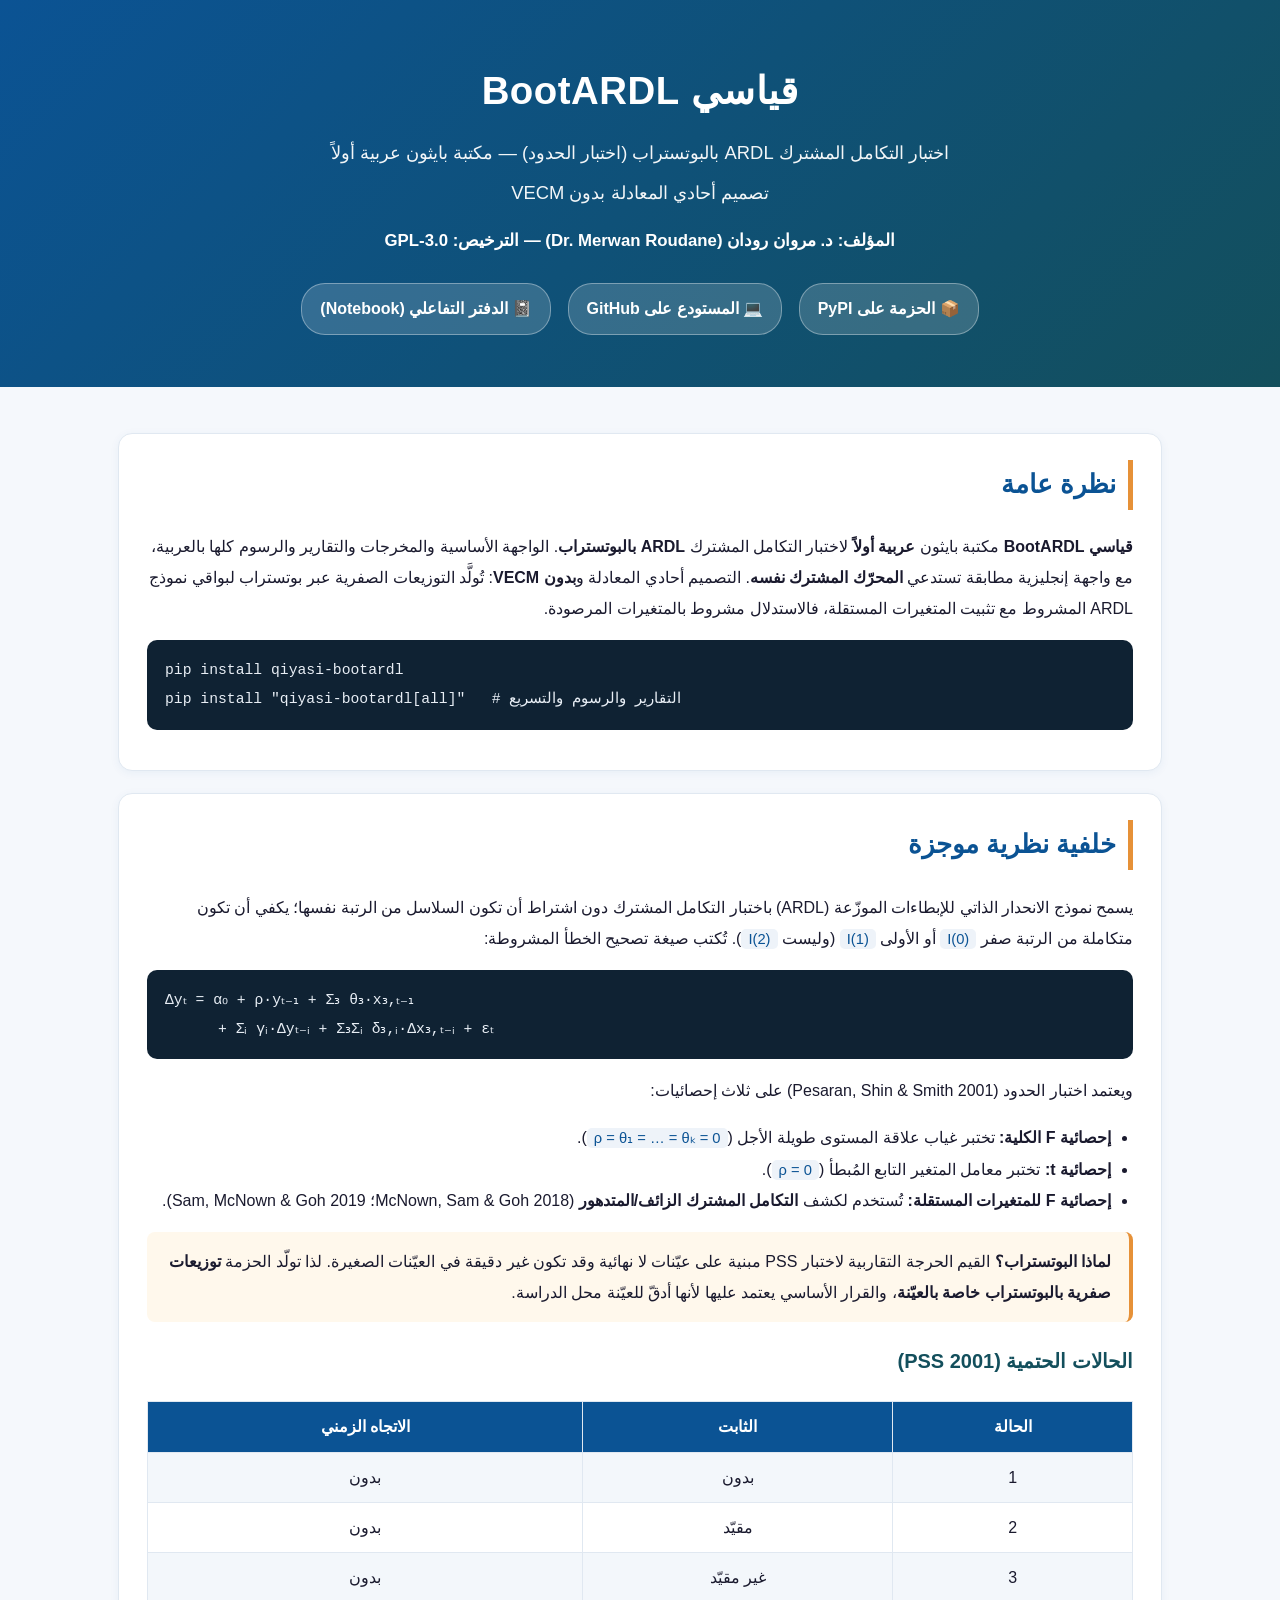
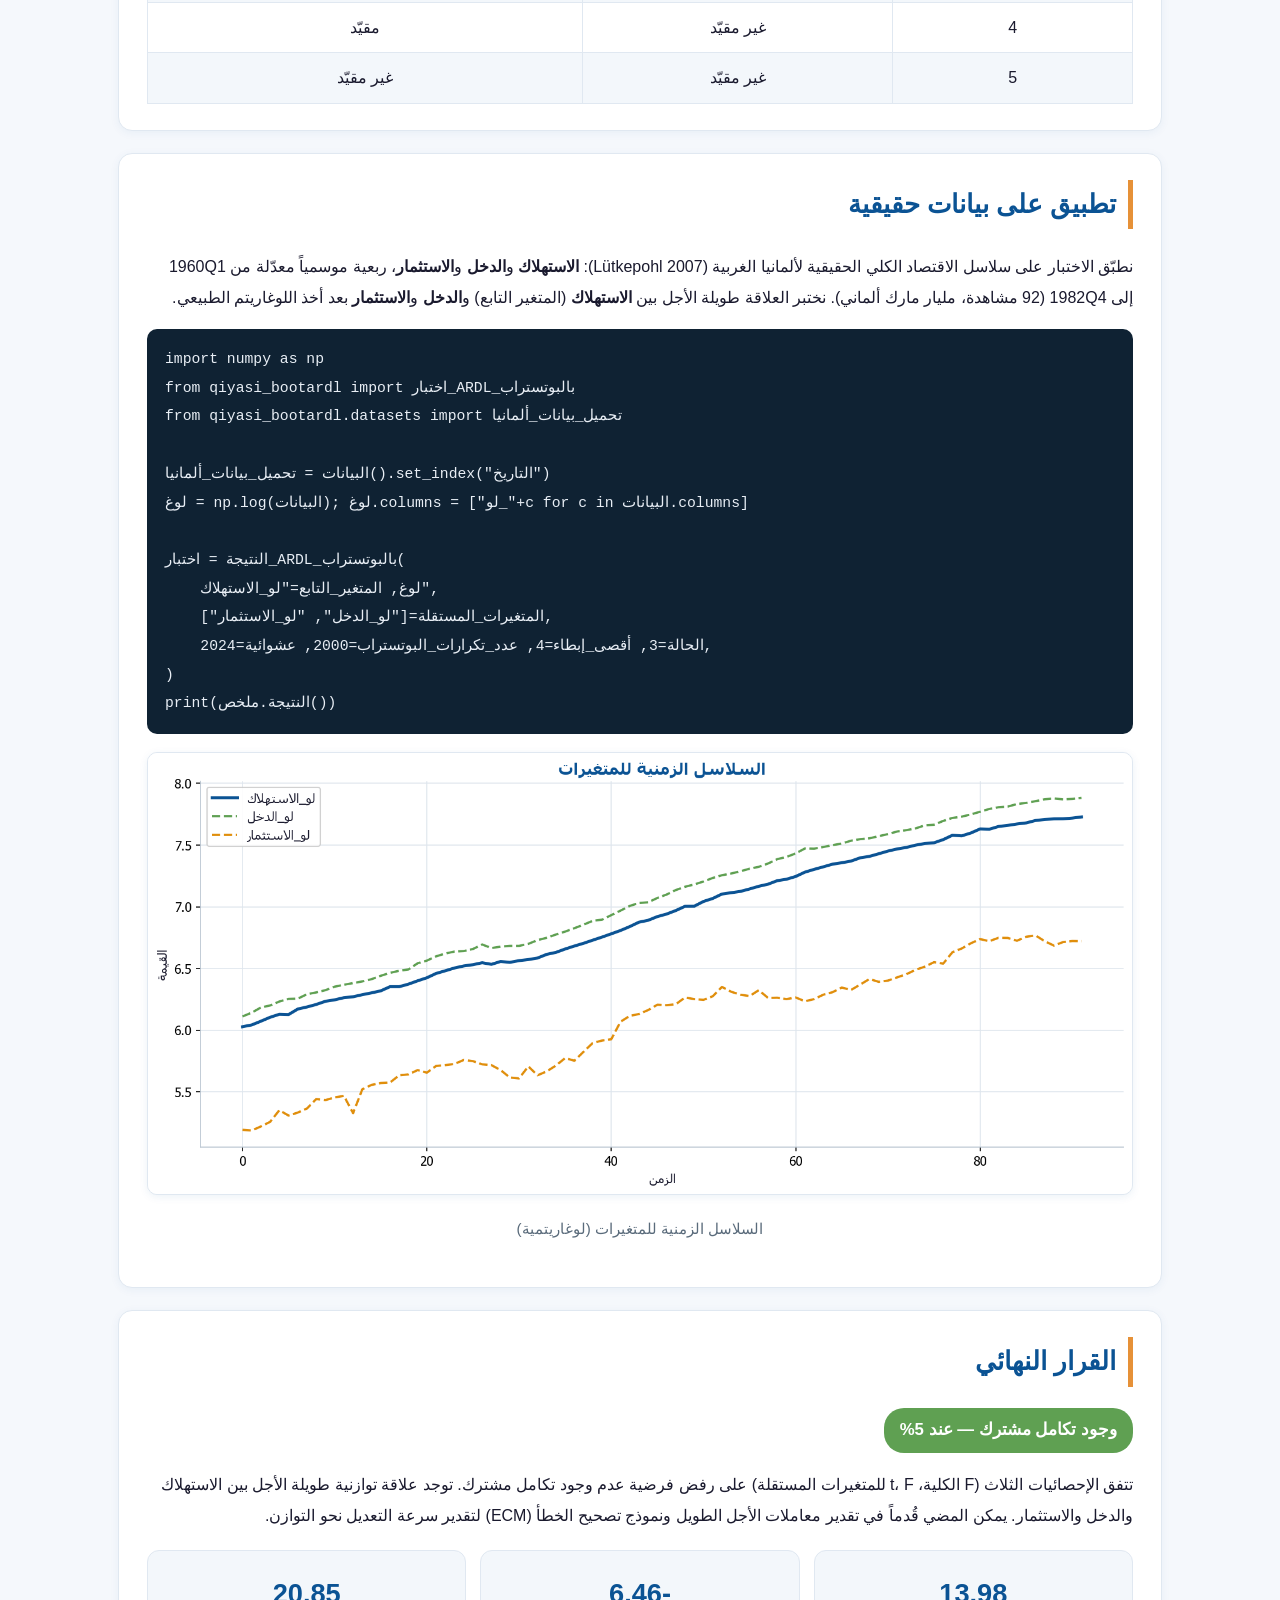
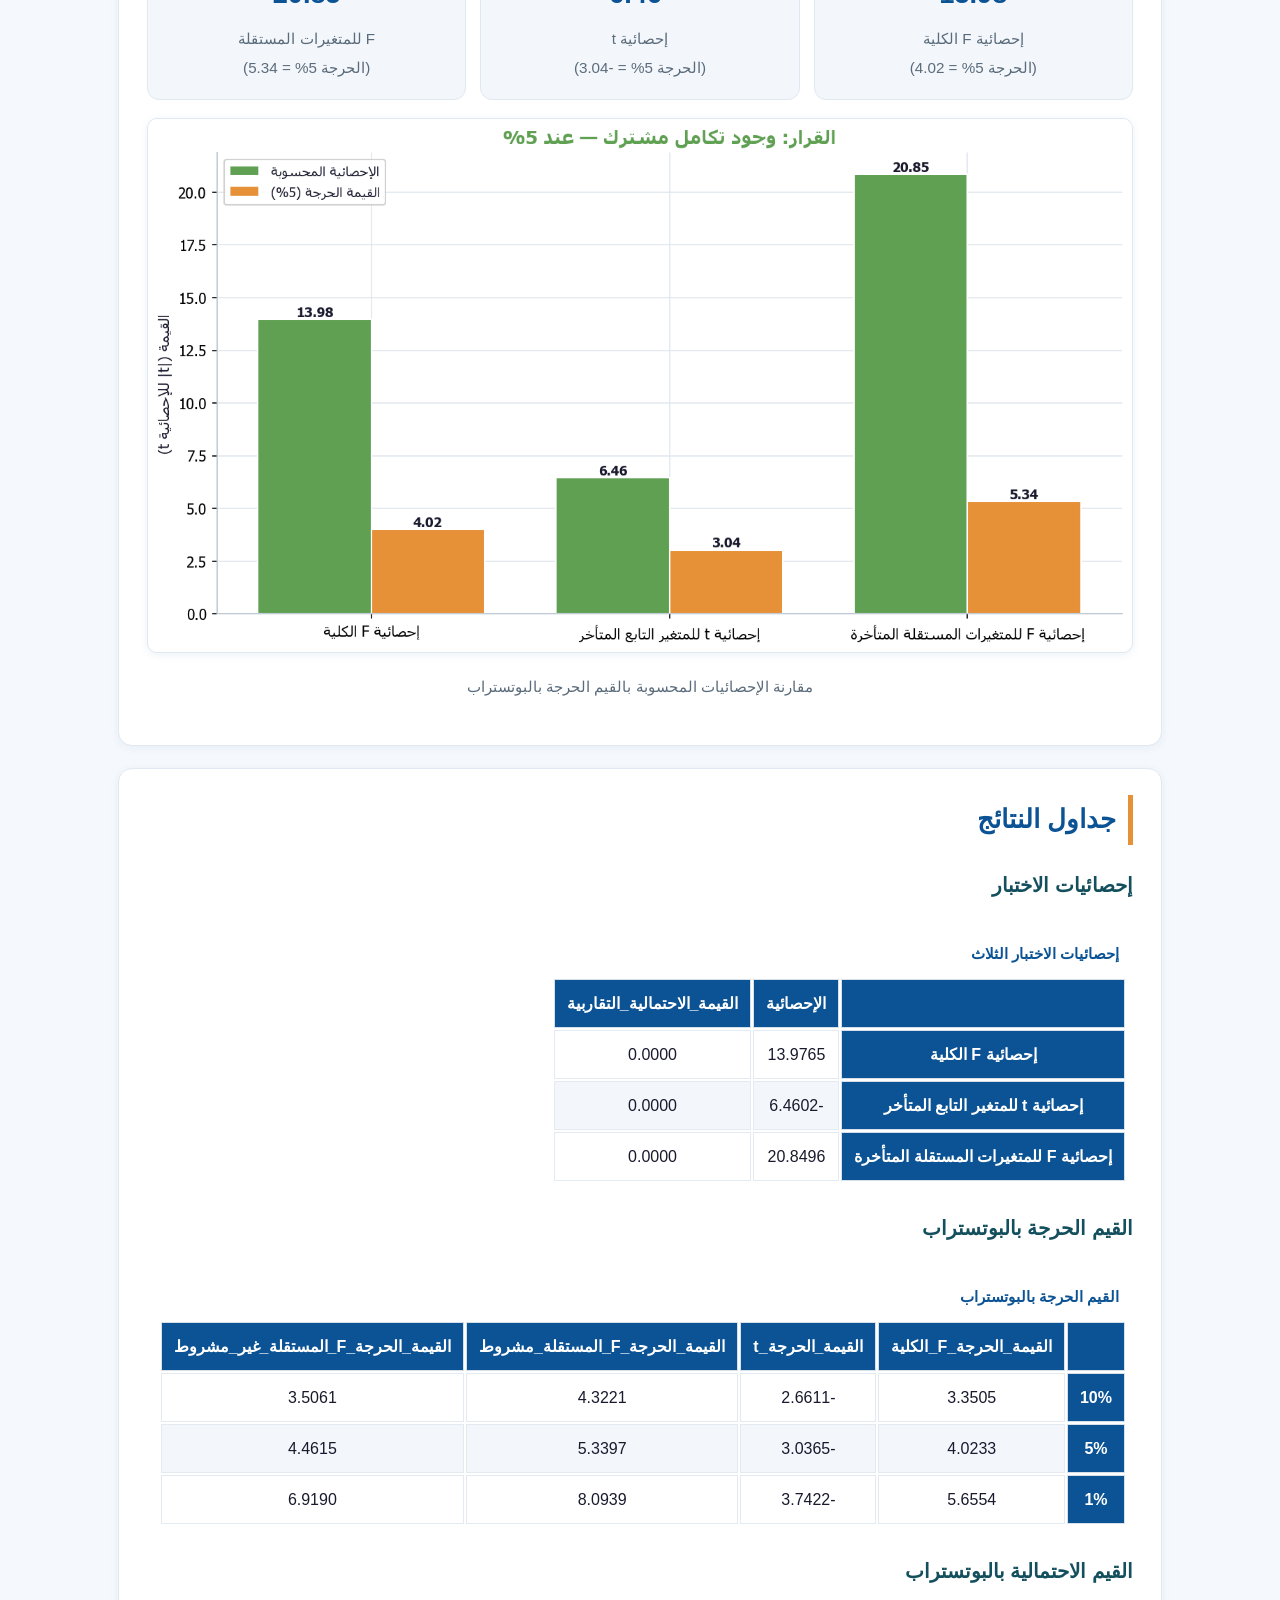
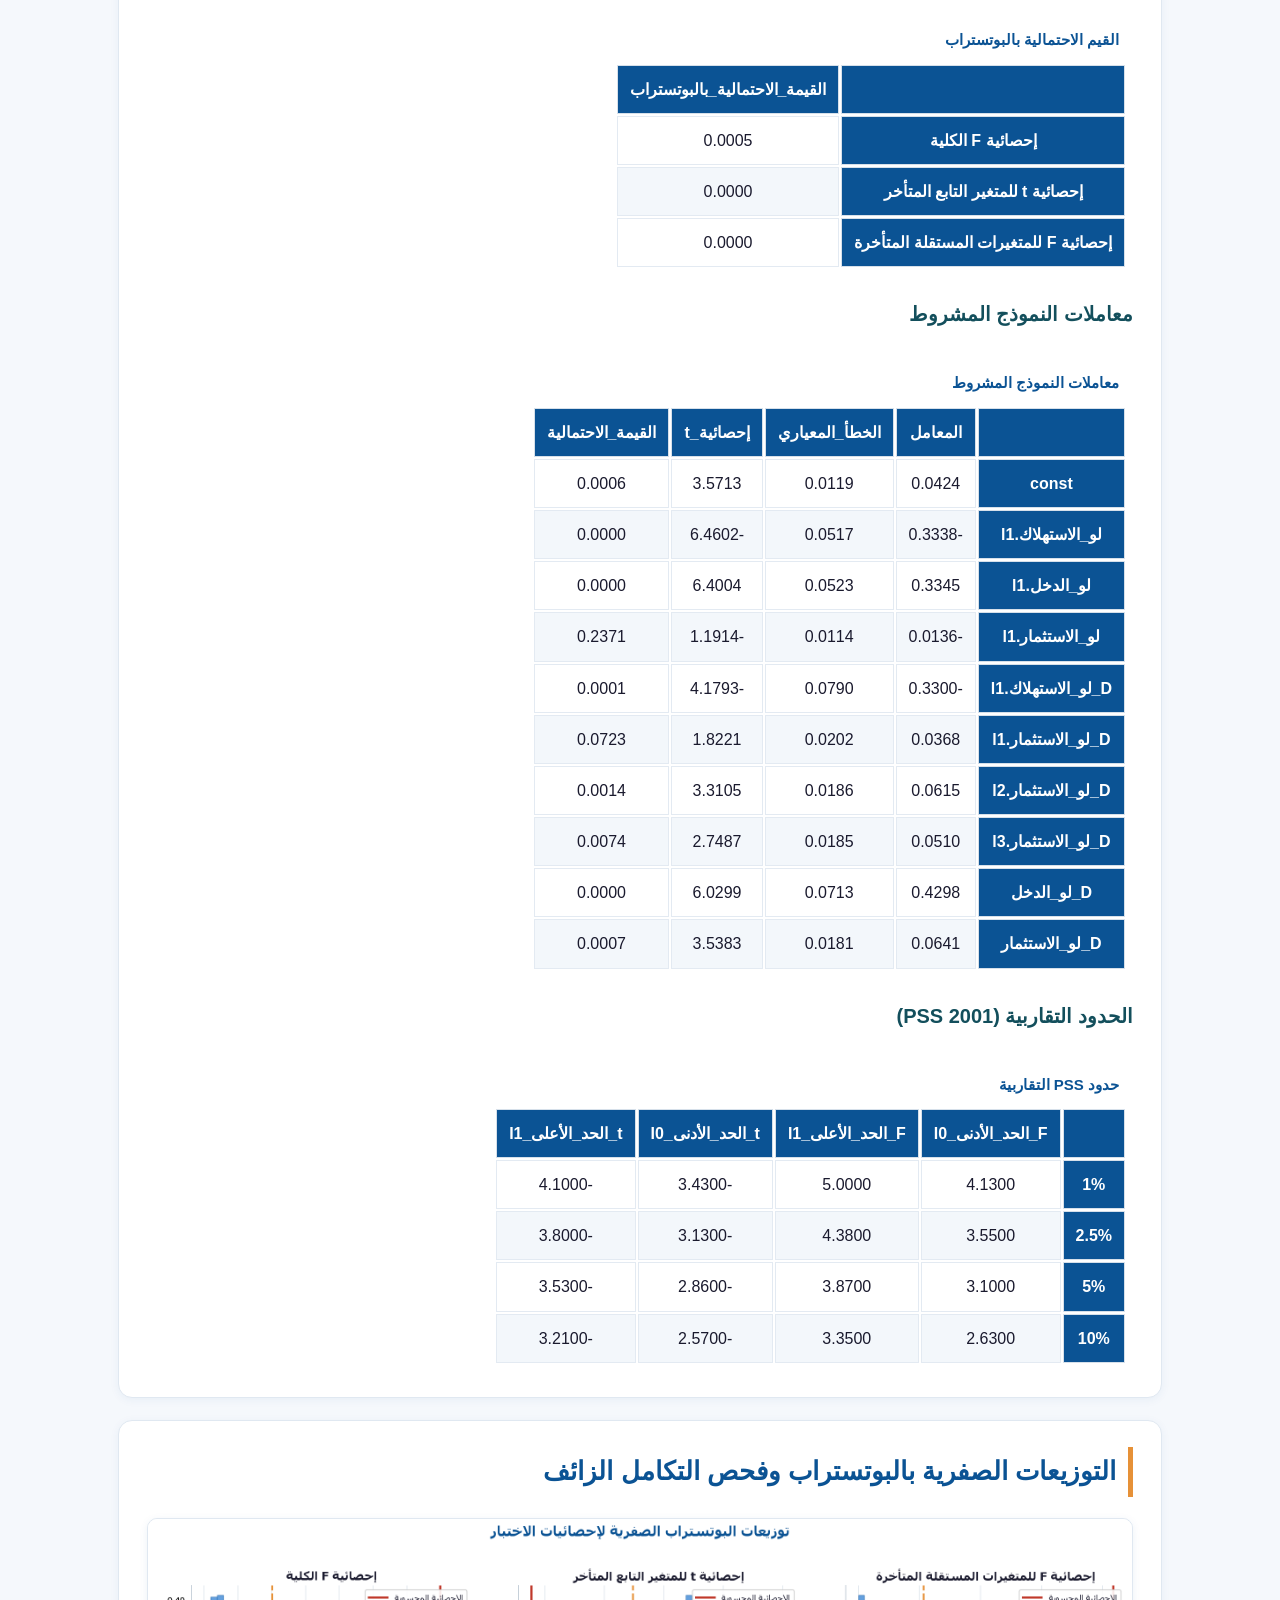
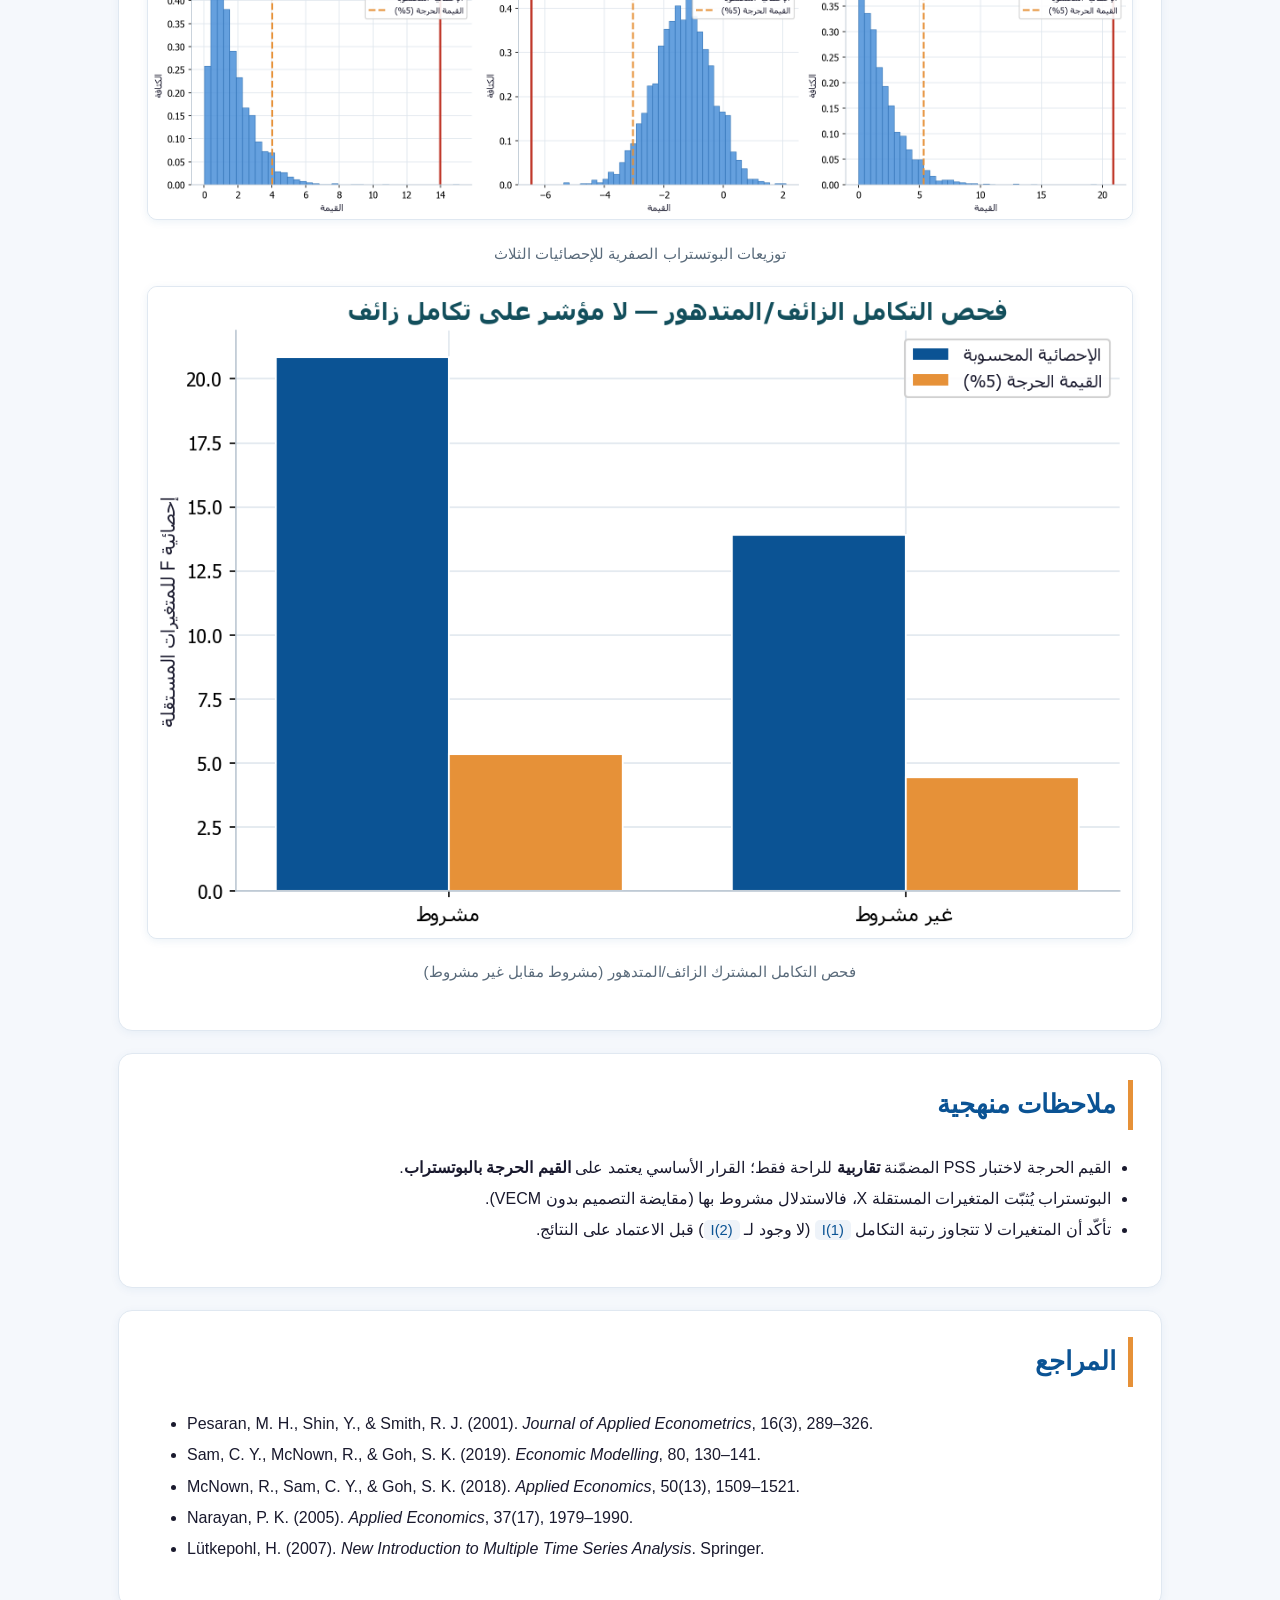
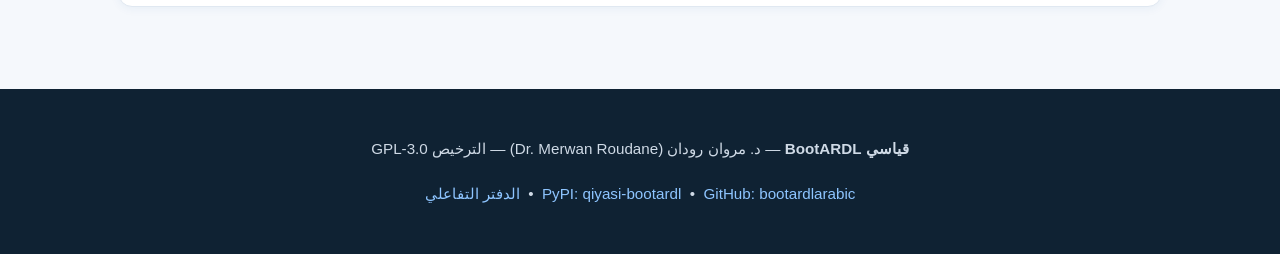
<file: docs/index.html>
<!DOCTYPE html>
<html lang="ar" dir="rtl">
<head>
<meta charset="utf-8">
<meta name="viewport" content="width=device-width, initial-scale=1">
<title>قياسي BootARDL — اختبار ARDL بالبوتستراب بالعربية</title>
<meta name="description" content="مكتبة بايثون عربية أولاً لاختبار التكامل المشترك ARDL بالبوتستراب — د. مروان رودان">
<style>
  :root {
    --primary:#0b5394; --secondary:#134f5c; --accent:#e69138;
    --coint:#5fa052; --bg:#f5f8fc; --card:#ffffff; --text:#1a1a2e;
    --muted:#5a6b7b; --border:#e0e8f1;
  }
  * { box-sizing:border-box; }
  body {
    margin:0; background:var(--bg); color:var(--text);
    font-family:"Segoe UI",Tahoma,Arial,sans-serif; line-height:1.95;
    direction:rtl;
  }
  a { color:var(--primary); text-decoration:none; }
  a:hover { text-decoration:underline; }
  header {
    background:linear-gradient(135deg,#0b5394 0%,#134f5c 100%);
    color:#fff; padding:54px 20px 46px; text-align:center;
  }
  header h1 { margin:0 0 6px; font-size:2.4rem; letter-spacing:.5px; }
  header .sub { font-size:1.15rem; opacity:.95; margin:4px 0; }
  header .author { font-size:1.05rem; margin-top:14px; font-weight:600; }
  .links { margin-top:20px; }
  .links a {
    display:inline-block; margin:6px; padding:9px 18px; border-radius:24px;
    background:rgba(255,255,255,.16); color:#fff; font-weight:600;
    border:1px solid rgba(255,255,255,.35); transition:.2s;
  }
  .links a:hover { background:#fff; color:var(--primary); text-decoration:none; }
  main { max-width:1080px; margin:0 auto; padding:24px 18px 60px; }
  section {
    background:var(--card); border:1px solid var(--border); border-radius:14px;
    padding:26px 28px; margin:22px 0; box-shadow:0 2px 10px rgba(11,83,148,.06);
  }
  h2 {
    color:var(--primary); border-right:5px solid var(--accent);
    padding-right:12px; margin-top:0; font-size:1.6rem;
  }
  h3 { color:var(--secondary); font-size:1.25rem; }
  code, pre { font-family:Consolas,"Courier New",monospace; direction:ltr; }
  pre {
    background:#0f2233; color:#e8eef5; padding:16px 18px; border-radius:10px;
    overflow:auto; text-align:left; font-size:.92rem;
  }
  pre code { color:#e8eef5; }
  .inline-code {
    background:#eef3f9; color:#0b5394; padding:2px 7px; border-radius:5px;
    font-size:.92em;
  }
  .badge {
    display:inline-block; background:var(--coint); color:#fff; font-weight:700;
    padding:6px 16px; border-radius:20px; font-size:1.05rem;
  }
  .stat-cards { display:flex; gap:14px; flex-wrap:wrap; margin:18px 0; }
  .stat-cards .c {
    flex:1 1 150px; background:#f3f7fb; border:1px solid var(--border);
    border-radius:12px; padding:16px; text-align:center;
  }
  .stat-cards .c .v { font-size:1.7rem; font-weight:800; color:var(--primary); }
  .stat-cards .c .l { color:var(--muted); font-size:.95rem; margin-top:4px; }
  .plot { margin:18px 0; text-align:center; }
  .plot img {
    max-width:100%; height:auto; border:1px solid var(--border);
    border-radius:10px; background:#fff; box-shadow:0 2px 8px rgba(11,83,148,.08);
  }
  .plot figcaption { color:var(--muted); margin-top:8px; font-size:.95rem; }
  table { max-width:100%; }
  .note {
    background:#fff8ec; border-right:4px solid var(--accent);
    padding:14px 18px; border-radius:8px; margin:16px 0;
  }
  .cases { width:100%; border-collapse:collapse; margin-top:10px; }
  .cases th, .cases td { border:1px solid var(--border); padding:9px 12px; text-align:center; }
  .cases th { background:var(--primary); color:#fff; }
  .cases tr:nth-child(even) td { background:#f3f7fb; }
  footer {
    background:#0f2233; color:#cfdae6; text-align:center; padding:30px 20px;
    font-size:.95rem;
  }
  footer a { color:#8ec5ff; }
  ul { padding-right:22px; }
  .ltr { direction:ltr; text-align:left; }
</style>
</head>
<body>
<header>
  <h1>قياسي BootARDL</h1>
  <div class="sub">اختبار التكامل المشترك ARDL بالبوتستراب (اختبار الحدود) — مكتبة بايثون عربية أولاً</div>
  <div class="sub">تصميم أحادي المعادلة بدون VECM</div>
  <div class="author">المؤلف: د. مروان رودان (Dr. Merwan Roudane) — الترخيص: GPL-3.0</div>
  <div class="links">
    <a href="https://pypi.org/project/qiyasi-bootardl/0.1.0/">📦 الحزمة على PyPI</a>
    <a href="https://github.com/merwanroudane/bootardlarabic">💻 المستودع على GitHub</a>
    <a href="تحليل_ARDL_بيانات_حقيقية.ipynb">📓 الدفتر التفاعلي (Notebook)</a>
  </div>
</header>

<main>

<section>
  <h2>نظرة عامة</h2>
  <p>
    <strong>قياسي BootARDL</strong> مكتبة بايثون <strong>عربية أولاً</strong> لاختبار
    التكامل المشترك <strong>ARDL بالبوتستراب</strong>. الواجهة الأساسية والمخرجات
    والتقارير والرسوم كلها بالعربية، مع واجهة إنجليزية مطابقة تستدعي
    <strong>المحرّك المشترك نفسه</strong>. التصميم أحادي المعادلة و<strong>بدون
    VECM</strong>: تُولَّد التوزيعات الصفرية عبر بوتستراب لبواقي نموذج ARDL المشروط
    مع تثبيت المتغيرات المستقلة، فالاستدلال مشروط بالمتغيرات المرصودة.
  </p>
  <pre class="ltr"><code>pip install qiyasi-bootardl
pip install "qiyasi-bootardl[all]"   # التقارير والرسوم والتسريع</code></pre>
</section>

<section>
  <h2>خلفية نظرية موجزة</h2>
  <p>
    يسمح نموذج الانحدار الذاتي للإبطاءات الموزّعة (ARDL) باختبار التكامل المشترك
    دون اشتراط أن تكون السلاسل من الرتبة نفسها؛ يكفي أن تكون متكاملة من الرتبة
    صفر <span class="inline-code">I(0)</span> أو الأولى <span class="inline-code">I(1)</span>
    (وليست <span class="inline-code">I(2)</span>). تُكتب صيغة تصحيح الخطأ المشروطة:
  </p>
  <pre class="ltr"><code>&Delta;y&#8348; = &alpha;&#8320; + &rho;&middot;y&#8348;&#8331;&#8321; + &Sigma;&#8323; &theta;&#8323;&middot;x&#8323;,&#8348;&#8331;&#8321;
      + &Sigma;&#7522; &gamma;&#7522;&middot;&Delta;y&#8348;&#8331;&#7522; + &Sigma;&#8323;&Sigma;&#7522; &delta;&#8323;,&#7522;&middot;&Delta;x&#8323;,&#8348;&#8331;&#7522; + &epsilon;&#8348;</code></pre>
  <p>ويعتمد اختبار الحدود (Pesaran, Shin &amp; Smith 2001) على ثلاث إحصائيات:</p>
  <ul>
    <li><strong>إحصائية F الكلية:</strong> تختبر غياب علاقة المستوى طويلة الأجل
      (<span class="inline-code">&rho; = &theta;&#8321; = … = &theta;&#8342; = 0</span>).</li>
    <li><strong>إحصائية t:</strong> تختبر معامل المتغير التابع المُبطأ
      (<span class="inline-code">&rho; = 0</span>).</li>
    <li><strong>إحصائية F للمتغيرات المستقلة:</strong> تُستخدم لكشف
      <strong>التكامل المشترك الزائف/المتدهور</strong> (McNown, Sam &amp; Goh 2018؛
      Sam, McNown &amp; Goh 2019).</li>
  </ul>
  <div class="note">
    <strong>لماذا البوتستراب؟</strong> القيم الحرجة التقاربية لاختبار PSS مبنية على
    عيّنات لا نهائية وقد تكون غير دقيقة في العيّنات الصغيرة. لذا تولّد الحزمة
    <strong>توزيعات صفرية بالبوتستراب خاصة بالعيّنة</strong>، والقرار الأساسي يعتمد
    عليها لأنها أدقّ للعيّنة محل الدراسة.
  </div>
  <h3>الحالات الحتمية (PSS 2001)</h3>
  <table class="cases">
    <tr><th>الحالة</th><th>الثابت</th><th>الاتجاه الزمني</th></tr>
    <tr><td>1</td><td>بدون</td><td>بدون</td></tr>
    <tr><td>2</td><td>مقيّد</td><td>بدون</td></tr>
    <tr><td>3</td><td>غير مقيّد</td><td>بدون</td></tr>
    <tr><td>4</td><td>غير مقيّد</td><td>مقيّد</td></tr>
    <tr><td>5</td><td>غير مقيّد</td><td>غير مقيّد</td></tr>
  </table>
</section>

<section>
  <h2>تطبيق على بيانات حقيقية</h2>
  <p>
    نطبّق الاختبار على سلاسل الاقتصاد الكلي الحقيقية لألمانيا الغربية
    (Lütkepohl 2007): <strong>الاستهلاك</strong> و<strong>الدخل</strong>
    و<strong>الاستثمار</strong>، ربعية موسمياً معدّلة من 1960Q1 إلى 1982Q4
    (92 مشاهدة، مليار مارك ألماني). نختبر العلاقة طويلة الأجل بين
    <strong>الاستهلاك</strong> (المتغير التابع) و<strong>الدخل</strong>
    و<strong>الاستثمار</strong> بعد أخذ اللوغاريتم الطبيعي.
  </p>
  <pre class="ltr"><code>import numpy as np
from qiyasi_bootardl import اختبار_ARDL_بالبوتستراب
from qiyasi_bootardl.datasets import تحميل_بيانات_ألمانيا

البيانات = تحميل_بيانات_ألمانيا().set_index("التاريخ")
لوغ = np.log(البيانات); لوغ.columns = ["لو_"+c for c in البيانات.columns]

النتيجة = اختبار_ARDL_بالبوتستراب(
    لوغ, المتغير_التابع="لو_الاستهلاك",
    المتغيرات_المستقلة=["لو_الدخل", "لو_الاستثمار"],
    الحالة=3, أقصى_إبطاء=4, عدد_تكرارات_البوتستراب=2000, عشوائية=2024,
)
print(النتيجة.ملخص())</code></pre>
  <figure class="plot"><img src="results/السلاسل_الزمنية.png" alt="السلاسل الزمنية للمتغيرات (لوغاريتمية)" loading="lazy"><figcaption>السلاسل الزمنية للمتغيرات (لوغاريتمية)</figcaption></figure>
</section>

<section>
  <h2>القرار النهائي</h2>
  <p><span class="badge">وجود تكامل مشترك — عند 5%</span></p>
  <p>
    تتفق الإحصائيات الثلاث (F الكلية، t، F للمتغيرات المستقلة) على رفض فرضية عدم
    وجود تكامل مشترك. توجد علاقة توازنية طويلة الأجل بين الاستهلاك والدخل والاستثمار.
    يمكن المضي قُدماً في تقدير معاملات الأجل الطويل ونموذج تصحيح الخطأ (ECM) لتقدير
    سرعة التعديل نحو التوازن.
  </p>
  <div class="stat-cards">
    <div class="c"><div class="v">13.98</div><div class="l">إحصائية F الكلية<br>(الحرجة 5% = 4.02)</div></div>
    <div class="c"><div class="v">-6.46</div><div class="l">إحصائية t<br>(الحرجة 5% = -3.04)</div></div>
    <div class="c"><div class="v">20.85</div><div class="l">F للمتغيرات المستقلة<br>(الحرجة 5% = 5.34)</div></div>
  </div>
  <figure class="plot"><img src="results/القرار.png" alt="مقارنة الإحصائيات المحسوبة بالقيم الحرجة بالبوتستراب" loading="lazy"><figcaption>مقارنة الإحصائيات المحسوبة بالقيم الحرجة بالبوتستراب</figcaption></figure>
</section>

<section>
  <h2>جداول النتائج</h2>
  <h3>إحصائيات الاختبار</h3>
  <div dir="rtl" style="font-family:Tahoma,Arial,sans-serif;background:#ffffff;padding:6px"><style type="text/css">
#T_0d729 caption {
  caption-side: top;
  font-size: 15px;
  font-weight: bold;
  color: #0b5394;
  padding: 8px;
  text-align: right;
}
#T_0d729 th {
  background-color: #0b5394;
  color: white;
  padding: 8px 12px;
  text-align: center;
  border: 1px solid #d6e0ea;
}
#T_0d729 td {
  padding: 7px 12px;
  text-align: center;
  border: 1px solid #e3eaf2;
  color: #1a1a2e;
}
#T_0d729 tr:nth-child(even) td {
  background-color: #f3f7fb;
}
#T_0d729 table {
  border-collapse: collapse;
  direction: rtl;
  font-family: Tahoma, Arial, sans-serif;
  margin: 8px auto;
  box-shadow: 0 1px 4px rgba(11,83,148,.12);
}
</style>
<table id="T_0d729">
  <caption>إحصائيات الاختبار الثلاث</caption>
  <thead>
    <tr>
      <th class="blank level0" >&nbsp;</th>
      <th id="T_0d729_level0_col0" class="col_heading level0 col0" >الإحصائية</th>
      <th id="T_0d729_level0_col1" class="col_heading level0 col1" >القيمة_الاحتمالية_التقاربية</th>
    </tr>
  </thead>
  <tbody>
    <tr>
      <th id="T_0d729_level0_row0" class="row_heading level0 row0" >إحصائية F الكلية</th>
      <td id="T_0d729_row0_col0" class="data row0 col0" >13.9765</td>
      <td id="T_0d729_row0_col1" class="data row0 col1" >0.0000</td>
    </tr>
    <tr>
      <th id="T_0d729_level0_row1" class="row_heading level0 row1" >إحصائية t للمتغير التابع المتأخر</th>
      <td id="T_0d729_row1_col0" class="data row1 col0" >-6.4602</td>
      <td id="T_0d729_row1_col1" class="data row1 col1" >0.0000</td>
    </tr>
    <tr>
      <th id="T_0d729_level0_row2" class="row_heading level0 row2" >إحصائية F للمتغيرات المستقلة المتأخرة</th>
      <td id="T_0d729_row2_col0" class="data row2 col0" >20.8496</td>
      <td id="T_0d729_row2_col1" class="data row2 col1" >0.0000</td>
    </tr>
  </tbody>
</table>
</div>
  <h3>القيم الحرجة بالبوتستراب</h3>
  <div dir="rtl" style="font-family:Tahoma,Arial,sans-serif;background:#ffffff;padding:6px"><style type="text/css">
#T_078b6 caption {
  caption-side: top;
  font-size: 15px;
  font-weight: bold;
  color: #0b5394;
  padding: 8px;
  text-align: right;
}
#T_078b6 th {
  background-color: #0b5394;
  color: white;
  padding: 8px 12px;
  text-align: center;
  border: 1px solid #d6e0ea;
}
#T_078b6 td {
  padding: 7px 12px;
  text-align: center;
  border: 1px solid #e3eaf2;
  color: #1a1a2e;
}
#T_078b6 tr:nth-child(even) td {
  background-color: #f3f7fb;
}
#T_078b6 table {
  border-collapse: collapse;
  direction: rtl;
  font-family: Tahoma, Arial, sans-serif;
  margin: 8px auto;
  box-shadow: 0 1px 4px rgba(11,83,148,.12);
}
</style>
<table id="T_078b6">
  <caption>القيم الحرجة بالبوتستراب</caption>
  <thead>
    <tr>
      <th class="blank level0" >&nbsp;</th>
      <th id="T_078b6_level0_col0" class="col_heading level0 col0" >القيمة_الحرجة_F_الكلية</th>
      <th id="T_078b6_level0_col1" class="col_heading level0 col1" >القيمة_الحرجة_t</th>
      <th id="T_078b6_level0_col2" class="col_heading level0 col2" >القيمة_الحرجة_F_المستقلة_مشروط</th>
      <th id="T_078b6_level0_col3" class="col_heading level0 col3" >القيمة_الحرجة_F_المستقلة_غير_مشروط</th>
    </tr>
  </thead>
  <tbody>
    <tr>
      <th id="T_078b6_level0_row0" class="row_heading level0 row0" >10%</th>
      <td id="T_078b6_row0_col0" class="data row0 col0" >3.3505</td>
      <td id="T_078b6_row0_col1" class="data row0 col1" >-2.6611</td>
      <td id="T_078b6_row0_col2" class="data row0 col2" >4.3221</td>
      <td id="T_078b6_row0_col3" class="data row0 col3" >3.5061</td>
    </tr>
    <tr>
      <th id="T_078b6_level0_row1" class="row_heading level0 row1" >5%</th>
      <td id="T_078b6_row1_col0" class="data row1 col0" >4.0233</td>
      <td id="T_078b6_row1_col1" class="data row1 col1" >-3.0365</td>
      <td id="T_078b6_row1_col2" class="data row1 col2" >5.3397</td>
      <td id="T_078b6_row1_col3" class="data row1 col3" >4.4615</td>
    </tr>
    <tr>
      <th id="T_078b6_level0_row2" class="row_heading level0 row2" >1%</th>
      <td id="T_078b6_row2_col0" class="data row2 col0" >5.6554</td>
      <td id="T_078b6_row2_col1" class="data row2 col1" >-3.7422</td>
      <td id="T_078b6_row2_col2" class="data row2 col2" >8.0939</td>
      <td id="T_078b6_row2_col3" class="data row2 col3" >6.9190</td>
    </tr>
  </tbody>
</table>
</div>
  <h3>القيم الاحتمالية بالبوتستراب</h3>
  <div dir="rtl" style="font-family:Tahoma,Arial,sans-serif;background:#ffffff;padding:6px"><style type="text/css">
#T_949c2 caption {
  caption-side: top;
  font-size: 15px;
  font-weight: bold;
  color: #0b5394;
  padding: 8px;
  text-align: right;
}
#T_949c2 th {
  background-color: #0b5394;
  color: white;
  padding: 8px 12px;
  text-align: center;
  border: 1px solid #d6e0ea;
}
#T_949c2 td {
  padding: 7px 12px;
  text-align: center;
  border: 1px solid #e3eaf2;
  color: #1a1a2e;
}
#T_949c2 tr:nth-child(even) td {
  background-color: #f3f7fb;
}
#T_949c2 table {
  border-collapse: collapse;
  direction: rtl;
  font-family: Tahoma, Arial, sans-serif;
  margin: 8px auto;
  box-shadow: 0 1px 4px rgba(11,83,148,.12);
}
</style>
<table id="T_949c2">
  <caption>القيم الاحتمالية بالبوتستراب</caption>
  <thead>
    <tr>
      <th class="blank level0" >&nbsp;</th>
      <th id="T_949c2_level0_col0" class="col_heading level0 col0" >القيمة_الاحتمالية_بالبوتستراب</th>
    </tr>
  </thead>
  <tbody>
    <tr>
      <th id="T_949c2_level0_row0" class="row_heading level0 row0" >إحصائية F الكلية</th>
      <td id="T_949c2_row0_col0" class="data row0 col0" >0.0005</td>
    </tr>
    <tr>
      <th id="T_949c2_level0_row1" class="row_heading level0 row1" >إحصائية t للمتغير التابع المتأخر</th>
      <td id="T_949c2_row1_col0" class="data row1 col0" >0.0000</td>
    </tr>
    <tr>
      <th id="T_949c2_level0_row2" class="row_heading level0 row2" >إحصائية F للمتغيرات المستقلة المتأخرة</th>
      <td id="T_949c2_row2_col0" class="data row2 col0" >0.0000</td>
    </tr>
  </tbody>
</table>
</div>
  <h3>معاملات النموذج المشروط</h3>
  <div dir="rtl" style="font-family:Tahoma,Arial,sans-serif;background:#ffffff;padding:6px"><style type="text/css">
#T_02836 caption {
  caption-side: top;
  font-size: 15px;
  font-weight: bold;
  color: #0b5394;
  padding: 8px;
  text-align: right;
}
#T_02836 th {
  background-color: #0b5394;
  color: white;
  padding: 8px 12px;
  text-align: center;
  border: 1px solid #d6e0ea;
}
#T_02836 td {
  padding: 7px 12px;
  text-align: center;
  border: 1px solid #e3eaf2;
  color: #1a1a2e;
}
#T_02836 tr:nth-child(even) td {
  background-color: #f3f7fb;
}
#T_02836 table {
  border-collapse: collapse;
  direction: rtl;
  font-family: Tahoma, Arial, sans-serif;
  margin: 8px auto;
  box-shadow: 0 1px 4px rgba(11,83,148,.12);
}
</style>
<table id="T_02836">
  <caption>معاملات النموذج المشروط</caption>
  <thead>
    <tr>
      <th class="blank level0" >&nbsp;</th>
      <th id="T_02836_level0_col0" class="col_heading level0 col0" >المعامل</th>
      <th id="T_02836_level0_col1" class="col_heading level0 col1" >الخطأ_المعياري</th>
      <th id="T_02836_level0_col2" class="col_heading level0 col2" >إحصائية_t</th>
      <th id="T_02836_level0_col3" class="col_heading level0 col3" >القيمة_الاحتمالية</th>
    </tr>
  </thead>
  <tbody>
    <tr>
      <th id="T_02836_level0_row0" class="row_heading level0 row0" >const</th>
      <td id="T_02836_row0_col0" class="data row0 col0" >0.0424</td>
      <td id="T_02836_row0_col1" class="data row0 col1" >0.0119</td>
      <td id="T_02836_row0_col2" class="data row0 col2" >3.5713</td>
      <td id="T_02836_row0_col3" class="data row0 col3" >0.0006</td>
    </tr>
    <tr>
      <th id="T_02836_level0_row1" class="row_heading level0 row1" >لو_الاستهلاك.l1</th>
      <td id="T_02836_row1_col0" class="data row1 col0" >-0.3338</td>
      <td id="T_02836_row1_col1" class="data row1 col1" >0.0517</td>
      <td id="T_02836_row1_col2" class="data row1 col2" >-6.4602</td>
      <td id="T_02836_row1_col3" class="data row1 col3" >0.0000</td>
    </tr>
    <tr>
      <th id="T_02836_level0_row2" class="row_heading level0 row2" >لو_الدخل.l1</th>
      <td id="T_02836_row2_col0" class="data row2 col0" >0.3345</td>
      <td id="T_02836_row2_col1" class="data row2 col1" >0.0523</td>
      <td id="T_02836_row2_col2" class="data row2 col2" >6.4004</td>
      <td id="T_02836_row2_col3" class="data row2 col3" >0.0000</td>
    </tr>
    <tr>
      <th id="T_02836_level0_row3" class="row_heading level0 row3" >لو_الاستثمار.l1</th>
      <td id="T_02836_row3_col0" class="data row3 col0" >-0.0136</td>
      <td id="T_02836_row3_col1" class="data row3 col1" >0.0114</td>
      <td id="T_02836_row3_col2" class="data row3 col2" >-1.1914</td>
      <td id="T_02836_row3_col3" class="data row3 col3" >0.2371</td>
    </tr>
    <tr>
      <th id="T_02836_level0_row4" class="row_heading level0 row4" >D_لو_الاستهلاك.l1</th>
      <td id="T_02836_row4_col0" class="data row4 col0" >-0.3300</td>
      <td id="T_02836_row4_col1" class="data row4 col1" >0.0790</td>
      <td id="T_02836_row4_col2" class="data row4 col2" >-4.1793</td>
      <td id="T_02836_row4_col3" class="data row4 col3" >0.0001</td>
    </tr>
    <tr>
      <th id="T_02836_level0_row5" class="row_heading level0 row5" >D_لو_الاستثمار.l1</th>
      <td id="T_02836_row5_col0" class="data row5 col0" >0.0368</td>
      <td id="T_02836_row5_col1" class="data row5 col1" >0.0202</td>
      <td id="T_02836_row5_col2" class="data row5 col2" >1.8221</td>
      <td id="T_02836_row5_col3" class="data row5 col3" >0.0723</td>
    </tr>
    <tr>
      <th id="T_02836_level0_row6" class="row_heading level0 row6" >D_لو_الاستثمار.l2</th>
      <td id="T_02836_row6_col0" class="data row6 col0" >0.0615</td>
      <td id="T_02836_row6_col1" class="data row6 col1" >0.0186</td>
      <td id="T_02836_row6_col2" class="data row6 col2" >3.3105</td>
      <td id="T_02836_row6_col3" class="data row6 col3" >0.0014</td>
    </tr>
    <tr>
      <th id="T_02836_level0_row7" class="row_heading level0 row7" >D_لو_الاستثمار.l3</th>
      <td id="T_02836_row7_col0" class="data row7 col0" >0.0510</td>
      <td id="T_02836_row7_col1" class="data row7 col1" >0.0185</td>
      <td id="T_02836_row7_col2" class="data row7 col2" >2.7487</td>
      <td id="T_02836_row7_col3" class="data row7 col3" >0.0074</td>
    </tr>
    <tr>
      <th id="T_02836_level0_row8" class="row_heading level0 row8" >D_لو_الدخل</th>
      <td id="T_02836_row8_col0" class="data row8 col0" >0.4298</td>
      <td id="T_02836_row8_col1" class="data row8 col1" >0.0713</td>
      <td id="T_02836_row8_col2" class="data row8 col2" >6.0299</td>
      <td id="T_02836_row8_col3" class="data row8 col3" >0.0000</td>
    </tr>
    <tr>
      <th id="T_02836_level0_row9" class="row_heading level0 row9" >D_لو_الاستثمار</th>
      <td id="T_02836_row9_col0" class="data row9 col0" >0.0641</td>
      <td id="T_02836_row9_col1" class="data row9 col1" >0.0181</td>
      <td id="T_02836_row9_col2" class="data row9 col2" >3.5383</td>
      <td id="T_02836_row9_col3" class="data row9 col3" >0.0007</td>
    </tr>
  </tbody>
</table>
</div>
  <h3>الحدود التقاربية (PSS 2001)</h3>
  <div dir="rtl" style="font-family:Tahoma,Arial,sans-serif;background:#ffffff;padding:6px"><style type="text/css">
#T_32946 caption {
  caption-side: top;
  font-size: 15px;
  font-weight: bold;
  color: #0b5394;
  padding: 8px;
  text-align: right;
}
#T_32946 th {
  background-color: #0b5394;
  color: white;
  padding: 8px 12px;
  text-align: center;
  border: 1px solid #d6e0ea;
}
#T_32946 td {
  padding: 7px 12px;
  text-align: center;
  border: 1px solid #e3eaf2;
  color: #1a1a2e;
}
#T_32946 tr:nth-child(even) td {
  background-color: #f3f7fb;
}
#T_32946 table {
  border-collapse: collapse;
  direction: rtl;
  font-family: Tahoma, Arial, sans-serif;
  margin: 8px auto;
  box-shadow: 0 1px 4px rgba(11,83,148,.12);
}
</style>
<table id="T_32946">
  <caption>حدود PSS التقاربية</caption>
  <thead>
    <tr>
      <th class="blank level0" >&nbsp;</th>
      <th id="T_32946_level0_col0" class="col_heading level0 col0" >F_الحد_الأدنى_I0</th>
      <th id="T_32946_level0_col1" class="col_heading level0 col1" >F_الحد_الأعلى_I1</th>
      <th id="T_32946_level0_col2" class="col_heading level0 col2" >t_الحد_الأدنى_I0</th>
      <th id="T_32946_level0_col3" class="col_heading level0 col3" >t_الحد_الأعلى_I1</th>
    </tr>
  </thead>
  <tbody>
    <tr>
      <th id="T_32946_level0_row0" class="row_heading level0 row0" >1%</th>
      <td id="T_32946_row0_col0" class="data row0 col0" >4.1300</td>
      <td id="T_32946_row0_col1" class="data row0 col1" >5.0000</td>
      <td id="T_32946_row0_col2" class="data row0 col2" >-3.4300</td>
      <td id="T_32946_row0_col3" class="data row0 col3" >-4.1000</td>
    </tr>
    <tr>
      <th id="T_32946_level0_row1" class="row_heading level0 row1" >2.5%</th>
      <td id="T_32946_row1_col0" class="data row1 col0" >3.5500</td>
      <td id="T_32946_row1_col1" class="data row1 col1" >4.3800</td>
      <td id="T_32946_row1_col2" class="data row1 col2" >-3.1300</td>
      <td id="T_32946_row1_col3" class="data row1 col3" >-3.8000</td>
    </tr>
    <tr>
      <th id="T_32946_level0_row2" class="row_heading level0 row2" >5%</th>
      <td id="T_32946_row2_col0" class="data row2 col0" >3.1000</td>
      <td id="T_32946_row2_col1" class="data row2 col1" >3.8700</td>
      <td id="T_32946_row2_col2" class="data row2 col2" >-2.8600</td>
      <td id="T_32946_row2_col3" class="data row2 col3" >-3.5300</td>
    </tr>
    <tr>
      <th id="T_32946_level0_row3" class="row_heading level0 row3" >10%</th>
      <td id="T_32946_row3_col0" class="data row3 col0" >2.6300</td>
      <td id="T_32946_row3_col1" class="data row3 col1" >3.3500</td>
      <td id="T_32946_row3_col2" class="data row3 col2" >-2.5700</td>
      <td id="T_32946_row3_col3" class="data row3 col3" >-3.2100</td>
    </tr>
  </tbody>
</table>
</div>
</section>

<section>
  <h2>التوزيعات الصفرية بالبوتستراب وفحص التكامل الزائف</h2>
  <figure class="plot"><img src="results/توزيعات_البوتستراب.png" alt="توزيعات البوتستراب الصفرية للإحصائيات الثلاث" loading="lazy"><figcaption>توزيعات البوتستراب الصفرية للإحصائيات الثلاث</figcaption></figure>
  <figure class="plot"><img src="results/التكامل_الزائف.png" alt="فحص التكامل المشترك الزائف/المتدهور (مشروط مقابل غير مشروط)" loading="lazy"><figcaption>فحص التكامل المشترك الزائف/المتدهور (مشروط مقابل غير مشروط)</figcaption></figure>
</section>

<section>
  <h2>ملاحظات منهجية</h2>
  <ul>
    <li>القيم الحرجة لاختبار PSS المضمّنة <strong>تقاربية</strong> للراحة فقط؛
      القرار الأساسي يعتمد على <strong>القيم الحرجة بالبوتستراب</strong>.</li>
    <li>البوتستراب يُثبّت المتغيرات المستقلة X، فالاستدلال مشروط بها (مقايضة
      التصميم بدون VECM).</li>
    <li>تأكّد أن المتغيرات لا تتجاوز رتبة التكامل <span class="inline-code">I(1)</span>
      (لا وجود لـ <span class="inline-code">I(2)</span>) قبل الاعتماد على النتائج.</li>
  </ul>
</section>

<section>
  <h2>المراجع</h2>
  <ul class="ltr">
    <li>Pesaran, M. H., Shin, Y., &amp; Smith, R. J. (2001). <i>Journal of Applied Econometrics</i>, 16(3), 289–326.</li>
    <li>Sam, C. Y., McNown, R., &amp; Goh, S. K. (2019). <i>Economic Modelling</i>, 80, 130–141.</li>
    <li>McNown, R., Sam, C. Y., &amp; Goh, S. K. (2018). <i>Applied Economics</i>, 50(13), 1509–1521.</li>
    <li>Narayan, P. K. (2005). <i>Applied Economics</i>, 37(17), 1979–1990.</li>
    <li>Lütkepohl, H. (2007). <i>New Introduction to Multiple Time Series Analysis</i>. Springer.</li>
  </ul>
</section>

</main>

<footer>
  <p><strong>قياسي BootARDL</strong> — د. مروان رودان (Dr. Merwan Roudane) — الترخيص GPL-3.0</p>
  <p>
    <a href="https://pypi.org/project/qiyasi-bootardl/0.1.0/">PyPI: qiyasi-bootardl</a> &nbsp;•&nbsp;
    <a href="https://github.com/merwanroudane/bootardlarabic">GitHub: bootardlarabic</a> &nbsp;•&nbsp;
    <a href="تحليل_ARDL_بيانات_حقيقية.ipynb">الدفتر التفاعلي</a>
  </p>
</footer>
</body>
</html>
</file>
